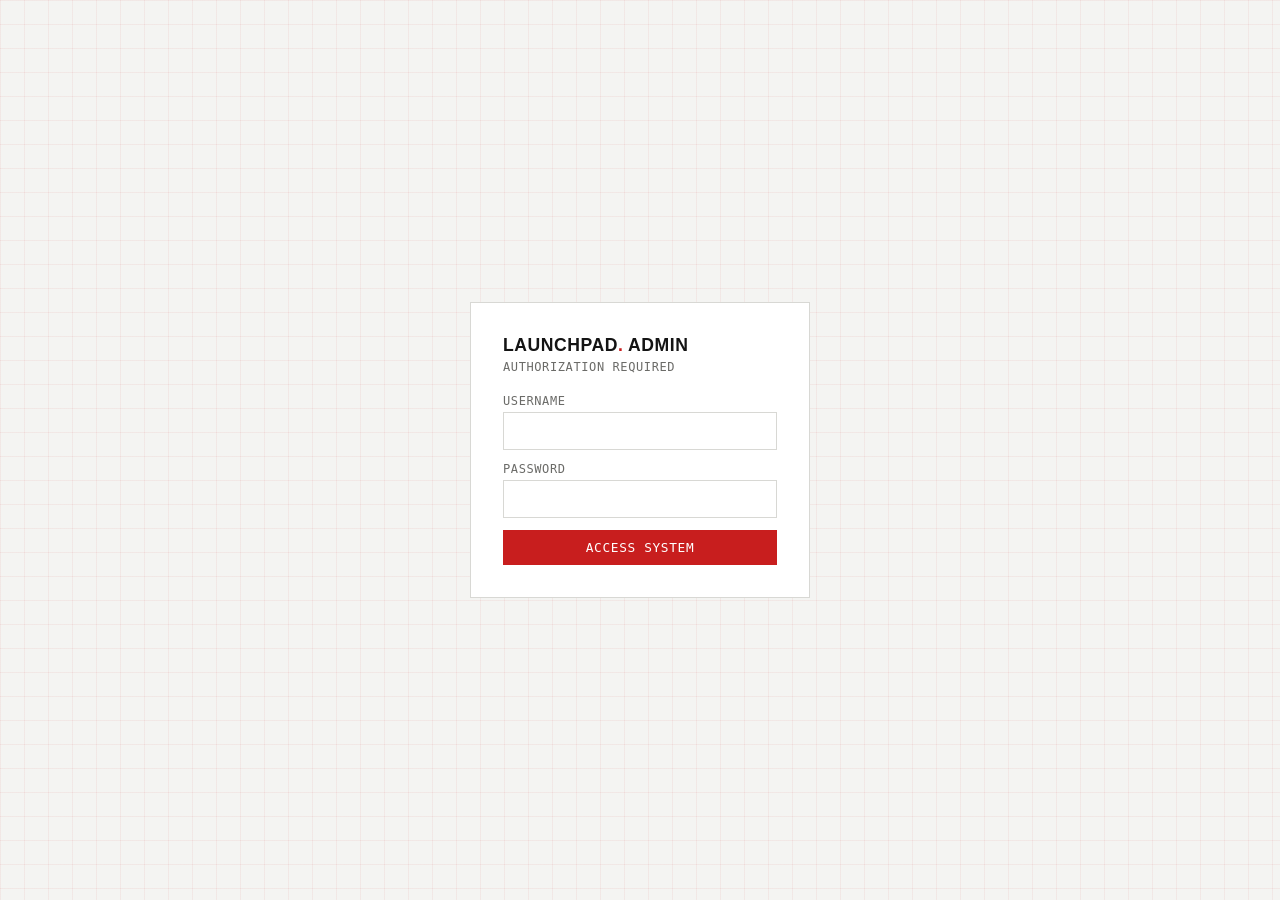
<file: index.html>
<!DOCTYPE html>
<html lang="en">
<head>
<meta charset="UTF-8">
<meta name="viewport" content="width=device-width, initial-scale=1.0">
<title>Launchpad Admin — Login</title>
<link rel="stylesheet" href="style.css">
<style>
  body { display: flex; align-items: center; justify-content: center; min-height: 100vh; }
  .login-box { width: 340px; padding: 32px; }
  .login-box h1 { font-size: 1.1rem; margin-bottom: 4px; }
  .login-box .sub { color: var(--muted); font-size: 0.75rem; margin-bottom: 20px; letter-spacing: 0.05em; }
</style>
</head>
<body>
  <div class="card login-box">
    <h1>LAUNCHPAD<span style="color:var(--red)">.</span> ADMIN</h1>
    <p class="sub">AUTHORIZATION REQUIRED</p>
    <form id="login-form">
      <label>Username</label>
      <input type="text" id="username" required autocomplete="username">
      <label>Password</label>
      <input type="password" id="password" required autocomplete="current-password">
      <button type="submit" style="width:100%">Access System</button>
    </form>
    <p id="login-error" class="hidden" style="color:var(--red); font-size:0.8rem; margin-top:12px;"></p>
  </div>
  <script src="config.js"></script>
  <script>
    document.getElementById('login-form').addEventListener('submit', async (e) => {
      e.preventDefault();
      const username = document.getElementById('username').value.trim();
      const password = document.getElementById('password').value;
      const errEl = document.getElementById('login-error');
      errEl.classList.add('hidden');
      try {
        const res = await fetch(`${API}/admin/login`, {
          method: 'POST',
          headers: { 'Content-Type': 'application/json' },
          body: JSON.stringify({ username, password }),
        });
        const data = await res.json();
        if (!res.ok) throw new Error(data.error || 'Login failed');
        localStorage.setItem('lp_token', data.token);
        localStorage.setItem('lp_role', data.role);
        localStorage.setItem('lp_username', data.username);
        window.location.href = 'dashboard.html';
      } catch (err) {
        errEl.textContent = err.message;
        errEl.classList.remove('hidden');
      }
    });
  </script>
</body>
</html>
</file>
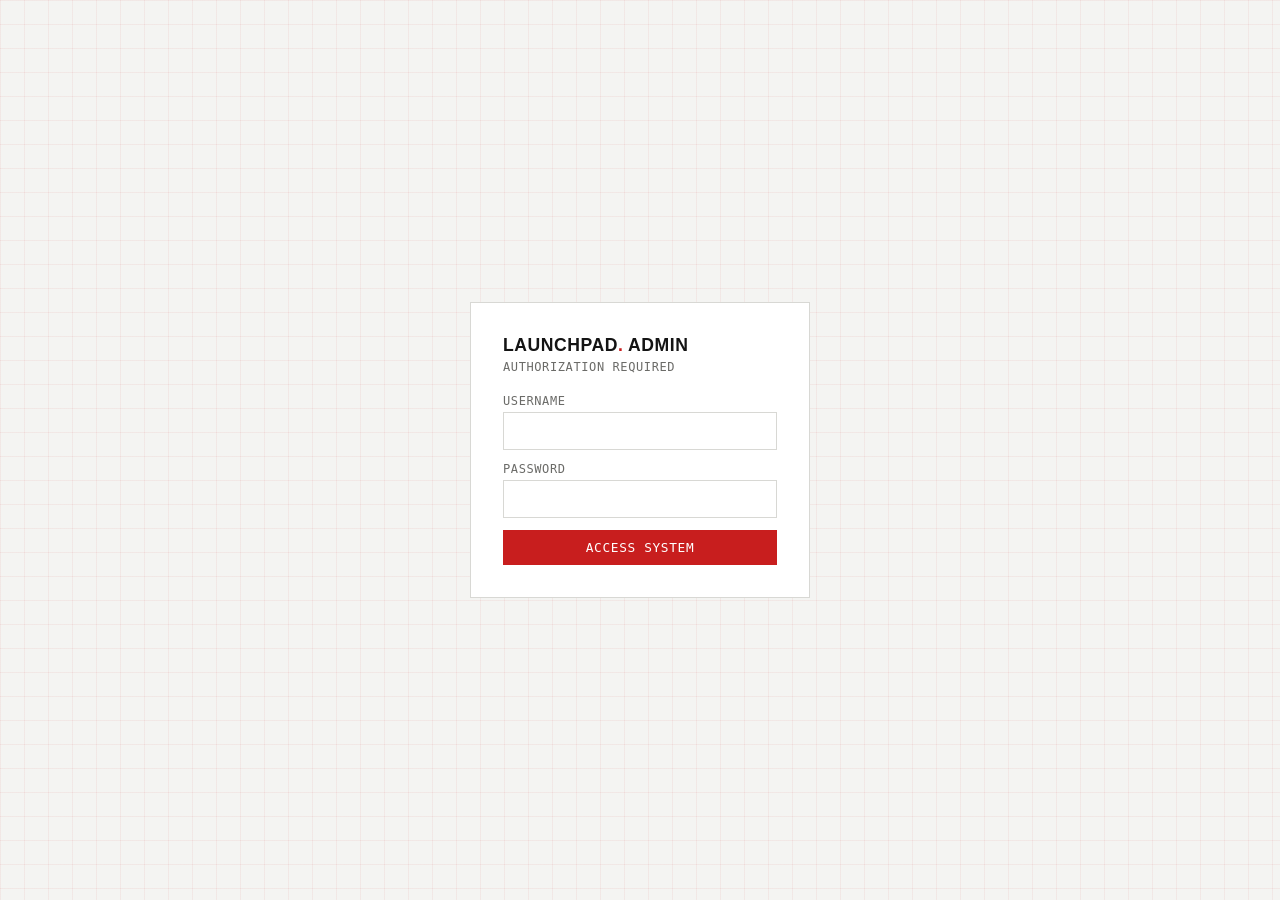
<file: activity.html>
<!DOCTYPE html>
<html lang="en">
<head>
<meta charset="UTF-8">
<meta name="viewport" content="width=device-width, initial-scale=1.0">
<title>Activity — Launchpad Admin</title>
<link rel="stylesheet" href="style.css">
</head>
<body>
<script src="config.js"></script>
<script src="shell.js"></script>
<script>
requireAuth();
const content = mountShell('activity');

content.innerHTML = `
  <div class="topbar"><h1>Activity Feed</h1></div>
  <div class="card activity-feed" id="feed"></div>
`;

loadFeed();

async function loadFeed() {
  const rows = await api('/activity?limit=200');
  document.getElementById('feed').innerHTML = rows.map(r => `
    <div class="row">
      <span class="time">${new Date(r.created_at*1000).toLocaleString()}</span>
      <span class="actor">${r.actor}</span>
      <span>${r.action}${r.detail ? ' — ' + r.detail : ''}</span>
    </div>
  `).join('') || '<p style="color:var(--muted)">No activity yet.</p>';
}
</script>
</body>
</html>
</file>
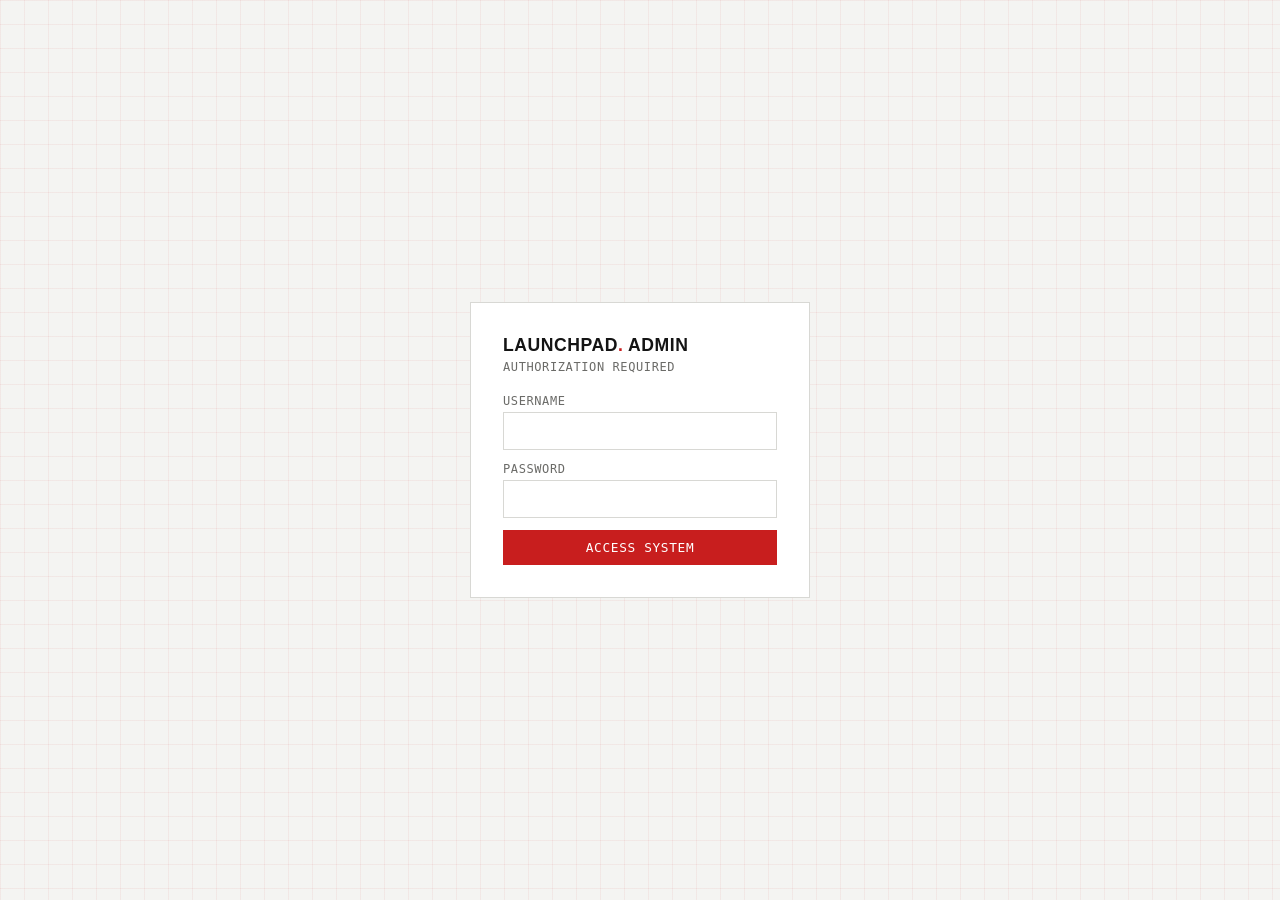
<file: dashboard.html>
<!DOCTYPE html>
<html lang="en">
<head>
<meta charset="UTF-8">
<meta name="viewport" content="width=device-width, initial-scale=1.0">
<title>Orders — Launchpad Admin</title>
<link rel="stylesheet" href="style.css">
</head>
<body>
<script src="config.js"></script>
<script src="shell.js"></script>
<script>
requireAuth();
const content = mountShell('dashboard');

content.innerHTML = `
  <div class="topbar">
    <h1>Orders</h1>
    <select id="status-filter" style="width:180px; margin:0;">
      <option value="">All statuses</option>
      <option value="new">New</option>
      <option value="concept">Concept</option>
      <option value="revision">Revision</option>
      <option value="half_paid">Half Paid</option>
      <option value="setup">Setup</option>
      <option value="full_paid">Full Paid</option>
      <option value="live">Live</option>
      <option value="done">Done</option>
      <option value="archived">Archived</option>
    </select>
  </div>
  <div class="card">
    <table>
      <thead><tr><th>Company</th><th>Tracking</th><th>Package</th><th>Status</th><th>Created</th></tr></thead>
      <tbody id="orders-tbody"></tbody>
    </table>
  </div>
  <div id="modal-root"></div>
`;

document.getElementById('status-filter').addEventListener('change', loadOrders);
loadOrders();

async function loadOrders() {
  const status = document.getElementById('status-filter').value;
  const orders = await api(`/orders${status ? `?status=${status}` : ''}`);
  const visible = status ? orders : orders.filter(o => o.status !== 'done');
  const tbody = document.getElementById('orders-tbody');
  tbody.innerHTML = visible.map(o => `
    <tr onclick="openOrder('${o.id}')">
      <td>${o.company_name}</td>
      <td>${o.tracking_username}</td>
      <td>${o.package_tier}</td>
      <td><span class="status-pill">${o.status.replace('_',' ')}</span></td>
      <td>${new Date(o.created_at * 1000).toLocaleDateString()}</td>
    </tr>
  `).join('') || '<tr><td colspan="5" style="color:var(--muted)">No orders yet.</td></tr>';
}

async function openOrder(id) {
  const order = await api(`/orders/${id}`);
  const comments = await api(`/orders/${id}/comments`);
  const previews = await api(`/orders/${id}/previews`);
  const pinStatus = await api(`/orders/${id}/pin`);

  document.getElementById('modal-root').innerHTML = `
    <div class="modal-backdrop" onclick="if(event.target===this)this.remove()">
      <div class="modal">
        <h2>${order.company_name}</h2>
        <p style="color:var(--muted); font-size:0.8rem; margin-bottom:8px;">${order.contact_name} · ${order.email}</p>

        <label>Tracking Username</label>
        <div style="display:flex; gap:6px; margin-bottom:4px;">
          <input id="tracking-username-input" value="${order.tracking_username}" style="margin:0;">
          <button onclick="updateTrackingUsername('${id}')" class="secondary" style="flex-shrink:0; padding:10px 14px;">Save</button>
        </div>
        <p id="tracking-username-status" style="font-size:0.75rem; margin-bottom:16px;"></p>

        <label>Status</label>
        <select id="status-select">
          ${['new','concept','revision','half_paid','setup','full_paid','live','done','archived'].map(s =>
            `<option value="${s}" ${s===order.status?'selected':''}>${s.replace('_',' ')}</option>`).join('')}
        </select>
        <button onclick="updateStatus('${id}')" class="secondary" style="margin-bottom:16px;">Update Status</button>
        <div style="display:flex; gap:8px; margin-bottom:16px;">
          <button onclick="markDone('${id}')" style="flex:1;">Mark Done</button>
          <button onclick="deleteOrderConfirm('${id}')" class="secondary" style="flex:1; border-color:var(--red); color:var(--red);">Delete Order</button>
        </div>

        <label>Plain-English Summary</label>
        <div id="ai-summary-box" style="font-size:0.85rem; border:1px solid var(--border); padding:10px; margin-bottom:8px; ${order.ai_summary ? '' : 'color:var(--muted)'}">
          ${order.ai_summary ? escapeHtml(order.ai_summary) : 'No summary generated yet.'}
        </div>
        <button onclick="genSummary('${id}', false)" class="secondary" style="margin-right:6px; margin-bottom:16px;">${order.ai_summary ? 'Refresh (cached)' : 'Generate'} Summary</button>
        ${order.ai_summary ? `<button onclick="genSummary('${id}', true)" class="secondary" style="margin-bottom:16px;">Force Regenerate</button>` : ''}

        <label>Website Preview</label>
        <input id="site-files-input" type="file" multiple webkitdirectory directory accept=".html,.htm,.css,.js,.mjs,.json,.svg,.png,.jpg,.jpeg,.gif,.webp,.ico,.woff,.woff2,.ttf,.otf,.mp4,.webm" style="margin-bottom:8px;">
        <p style="color:var(--muted); font-size:0.75rem; margin-bottom:8px;">Choose the complete website folder. It must include <code>index.html</code>; its CSS, scripts, images and fonts are kept together for a private preview. No public site URL is created.</p>
        <button onclick="submitPreview('${id}')" class="secondary" style="margin-bottom:4px;">Upload Preview Version</button>
        <p id="preview-upload-status" style="color:var(--muted); font-size:0.75rem; margin-bottom:16px;">Current versions: ${previews.length} · 250 files / 8 MB max</p>

        <label>Access PIN</label>
        <p style="font-size:0.8rem; margin-bottom:8px;">
          ${pinStatus.is_active ? `Active — ${pinStatus.attempts_remaining} attempt(s) left` : 'No active PIN'}
        </p>
        <button onclick="regenPin('${id}')" class="secondary" style="margin-bottom:16px;">Generate New PIN</button>

        <label>Comments</label>
        <div style="max-height:180px; overflow-y:auto; border:1px solid var(--border); padding:8px; margin-bottom:8px; font-size:0.85rem;">
          ${comments.map(c => `<div style="margin-bottom:8px;"><strong style="color:${c.author_type==='admin'?'var(--red-dim)':'var(--text)'}">${c.author_type}:</strong> ${escapeHtml(c.message)}</div>`).join('') || '<span style="color:var(--muted)">No comments.</span>'}
        </div>
        <textarea id="comment-input" rows="2" placeholder="Reply to customer..."></textarea>
        <button onclick="submitComment('${id}')" class="secondary" style="margin-bottom:16px;">Send Reply</button>

        <button onclick="document.querySelector('.modal-backdrop').remove()" style="width:100%">Close</button>
      </div>
    </div>
  `;
}

async function genSummary(id, force) {
  const box = document.getElementById('ai-summary-box');
  box.textContent = 'Generating...';
  try {
    const data = await api(`/orders/${id}/summary${force ? '?force=true' : ''}`, { method: 'POST', body: JSON.stringify({}) });
    box.textContent = data.summary;
    box.style.color = '';
  } catch (err) {
    box.textContent = `Failed: ${err.message}`;
  }
}

async function updateTrackingUsername(id) {
  const newUsername = document.getElementById('tracking-username-input').value.trim();
  const statusEl = document.getElementById('tracking-username-status');
  statusEl.textContent = '';
  if (!newUsername) { statusEl.textContent = 'Cannot be empty.'; statusEl.style.color = 'var(--red)'; return; }

  try {
    await api(`/orders/${id}`, { method: 'PATCH', body: JSON.stringify({ tracking_username: newUsername }) });
    statusEl.textContent = 'Saved. Customer must use the new link/username from now on.';
    statusEl.style.color = '#1a8a3a';
    loadOrders();
  } catch (err) {
    statusEl.textContent = err.message.includes('UNIQUE') ? 'That username is already taken by another order.' : `Failed: ${err.message}`;
    statusEl.style.color = 'var(--red)';
  }
}

async function markDone(id) {
  await api(`/orders/${id}`, { method: 'PATCH', body: JSON.stringify({ status: 'done' }) });
  document.querySelector('.modal-backdrop').remove();
  loadOrders();
}

async function deleteOrderConfirm(id) {
  if (!confirm('Delete this order permanently? This also removes its comments, previews, PINs and invoices. This cannot be undone.')) return;
  await api(`/orders/${id}`, { method: 'DELETE' });
  document.querySelector('.modal-backdrop').remove();
  loadOrders();
}

async function updateStatus(id) {
  const status = document.getElementById('status-select').value;
  await api(`/orders/${id}`, { method: 'PATCH', body: JSON.stringify({ status }) });
  document.querySelector('.modal-backdrop').remove();
  loadOrders();
}

async function submitPreview(id) {
  const input = document.getElementById('site-files-input');
  const status = document.getElementById('preview-upload-status');
  const selected = Array.from(input.files || []);
  if (!selected.length) { status.textContent = 'Choose your website folder first.'; status.style.color = 'var(--red)'; return; }
  if (selected.length > 250) { status.textContent = 'That folder has more than 250 files.'; status.style.color = 'var(--red)'; return; }

  const paths = selected.map(file => file.webkitRelativePath || file.name);
  const files = selected.map((file, index) => ({ file, path: paths[index] }));
  // Folder picker paths include the selected root folder. Strip that one segment so
  // index.html and assets resolve as they would when deployed at a site root.
  const firstSegments = files.map(item => item.path.split('/')[0]);
  if (firstSegments.length && firstSegments.every(segment => segment === firstSegments[0])) {
    files.forEach(item => { item.path = item.path.split('/').slice(1).join('/'); });
  }
  if (!files.some(item => item.path.toLowerCase() === 'index.html')) {
    status.textContent = 'The selected folder needs index.html at its top level.';
    status.style.color = 'var(--red)';
    return;
  }

  status.textContent = `Reading ${files.length} file${files.length === 1 ? '' : 's'}...`;
  status.style.color = 'var(--muted)';
  try {
    const payload = await Promise.all(files.map(async ({ file, path }) => ({
      path,
      content: (await readFileAsDataUrl(file)).split(',', 2)[1],
      content_type: file.type || mimeFromPath(path),
    })));
    status.textContent = 'Uploading preview...';
    const result = await api(`/orders/${id}/previews`, { method: 'POST', body: JSON.stringify({ files: payload }) });
    document.querySelector('.modal-backdrop').remove();
    openOrder(id);
  } catch (err) {
    status.textContent = `Upload failed: ${err.message}`;
    status.style.color = 'var(--red)';
  }
}

function readFileAsDataUrl(file) {
  return new Promise((resolve, reject) => {
    const reader = new FileReader();
    reader.onload = () => resolve(reader.result);
    reader.onerror = () => reject(new Error(`Could not read ${file.name}`));
    reader.readAsDataURL(file);
  });
}

function mimeFromPath(path) {
  const ext = path.split('.').pop().toLowerCase();
  return ({ html:'text/html; charset=utf-8', htm:'text/html; charset=utf-8', css:'text/css; charset=utf-8', js:'text/javascript; charset=utf-8', mjs:'text/javascript; charset=utf-8', json:'application/json', svg:'image/svg+xml', png:'image/png', jpg:'image/jpeg', jpeg:'image/jpeg', gif:'image/gif', webp:'image/webp', ico:'image/x-icon', woff:'font/woff', woff2:'font/woff2', ttf:'font/ttf', otf:'font/otf', mp4:'video/mp4', webm:'video/webm' })[ext] || 'application/octet-stream';
}

async function regenPin(id) {
  const data = await api(`/orders/${id}/pin`, { method: 'POST', body: JSON.stringify({}) });
  alert(`New PIN: ${data.pin}\\n\\nGive this to the customer now — it will not be shown again.`);
  document.querySelector('.modal-backdrop').remove();
  openOrder(id);
}

async function submitComment(id) {
  const message = document.getElementById('comment-input').value;
  if (!message.trim()) return;
  await api(`/orders/${id}/comments`, { method: 'POST', body: JSON.stringify({ message }) });
  document.querySelector('.modal-backdrop').remove();
  openOrder(id);
}

function escapeHtml(str) {
  const div = document.createElement('div');
  div.textContent = str;
  return div.innerHTML;
}
</script>
</body>
</html>
</file>
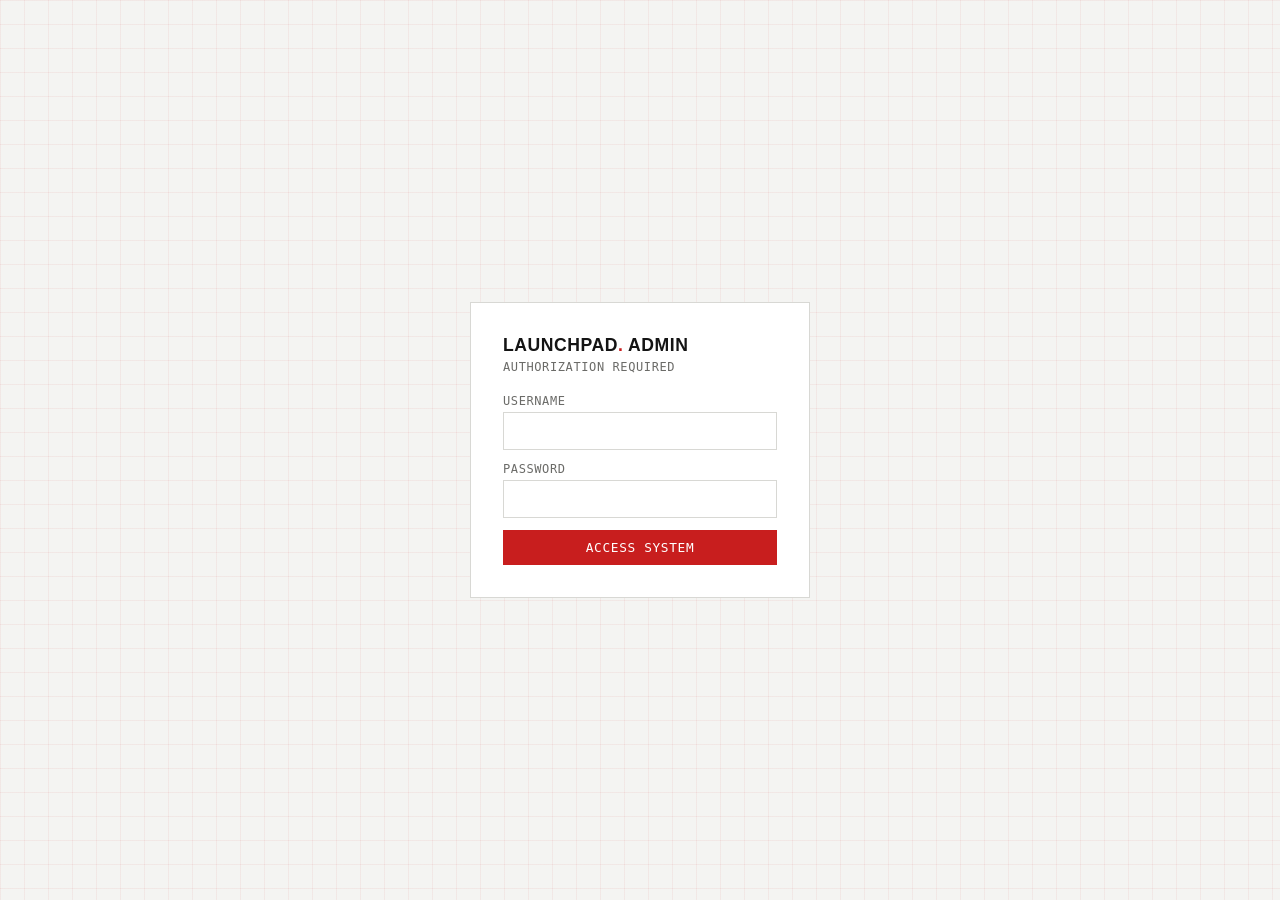
<file: emails.html>
<!DOCTYPE html>
<html lang="en">
<head>
<meta charset="UTF-8">
<meta name="viewport" content="width=device-width, initial-scale=1.0">
<title>Emails — Launchpad Admin</title>
<link rel="stylesheet" href="style.css">
</head>
<body>
<script src="config.js"></script>
<script src="shell.js"></script>
<script src="enquiries-shared.js"></script>
<script>
renderEnquiriesPage('email', 'Emails', 'emails');
</script>
</body>
</html>
</file>
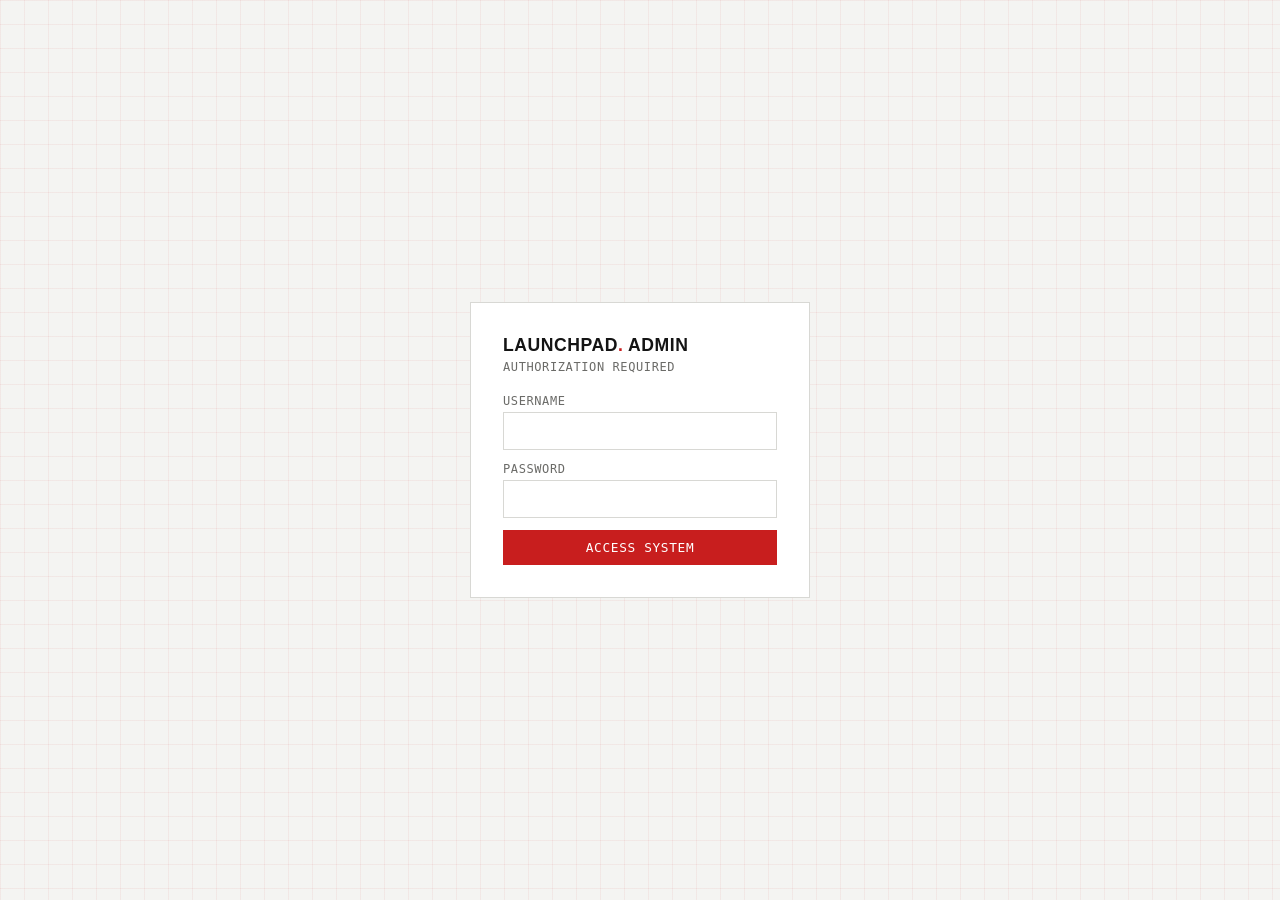
<file: enquiries.html>
<!DOCTYPE html>
<html lang="en">
<head>
<meta charset="UTF-8">
<meta name="viewport" content="width=device-width, initial-scale=1.0">
<title>Enquiries — Launchpad Admin</title>
<link rel="stylesheet" href="style.css">
</head>
<body>
<script src="config.js"></script>
<script src="shell.js"></script>
<script src="enquiries-shared.js"></script>
<script>
renderEnquiriesPage('enquiry', 'Enquiries', 'enquiries');
</script>
</body>
</html>
</file>
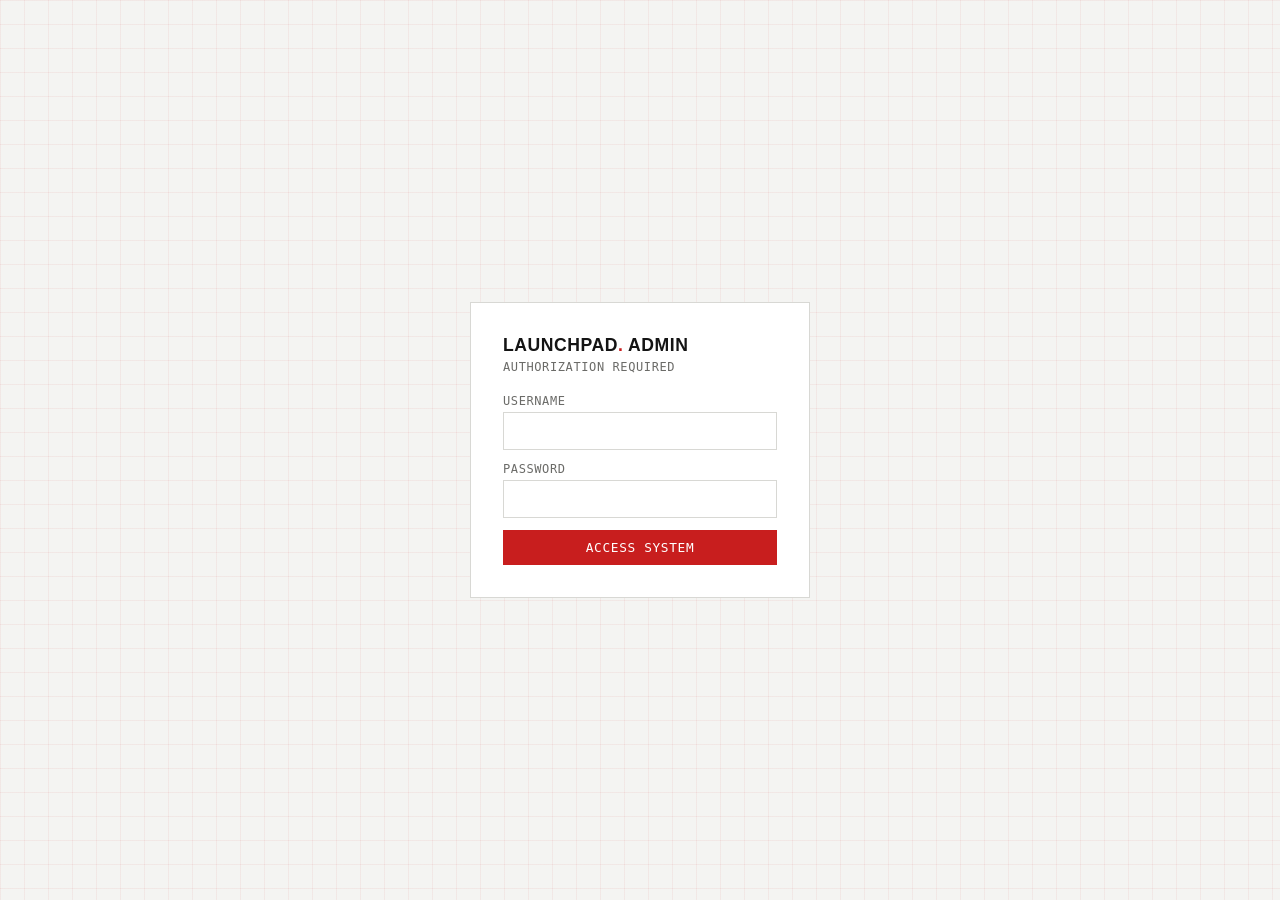
<file: invoices.html>
<!DOCTYPE html>
<html lang="en">
<head>
<meta charset="UTF-8">
<meta name="viewport" content="width=device-width, initial-scale=1.0">
<title>Invoices — Launchpad Admin</title>
<link rel="stylesheet" href="style.css">
</head>
<body>
<script src="config.js"></script>
<script src="shell.js"></script>
<script>
requireAuth();
const content = mountShell('invoices');

content.innerHTML = `
  <div class="topbar">
    <h1>Invoices &amp; Quotes</h1>
    <button onclick="showNewForm()">+ New</button>
  </div>
  <div class="card">
    <table>
      <thead><tr><th>Number</th><th>Type</th><th>Total (ZAR)</th><th>Status</th><th>Issued</th><th></th></tr></thead>
      <tbody id="inv-tbody"></tbody>
    </table>
  </div>
  <div id="modal-root"></div>
`;

loadInvoices();

async function loadInvoices() {
  const invoices = await api('/invoices');
  document.getElementById('inv-tbody').innerHTML = invoices.map(inv => `
    <tr>
      <td onclick="openInvoice('${inv.id}')">${inv.number}</td>
      <td onclick="openInvoice('${inv.id}')">${inv.type}</td>
      <td onclick="openInvoice('${inv.id}')">R ${(inv.total/100).toFixed(2)}</td>
      <td onclick="openInvoice('${inv.id}')"><span class="status-pill">${inv.status}</span></td>
      <td onclick="openInvoice('${inv.id}')">${new Date(inv.issued_at*1000).toLocaleDateString()}</td>
      <td><button class="secondary" onclick="event.stopPropagation(); downloadInvoicePdf('${inv.id}')" style="padding:4px 10px; font-size:0.7rem;">PDF</button></td>
    </tr>
  `).join('') || '<tr><td colspan="6" style="color:var(--muted)">No invoices yet.</td></tr>';
}

let lineItems = [{ desc: '', qty: 1, unit_price: 0 }];
let lastPayToDetails = localStorage.getItem('lp_last_pay_to') || '';

async function showNewForm() {
  const orders = await api('/orders');
  lineItems = [{ desc: '', qty: 1, unit_price: 0 }];
  renderNewForm(orders);
}

let currentOrderIdForAi = null;

function renderNewForm(orders) {
  currentOrderIdForAi = orders[0]?.id || null;
  document.getElementById('modal-root').innerHTML = `
    <div class="modal-backdrop" onclick="if(event.target===this)this.remove()">
      <div class="modal">
        <h2>New Quote / Invoice</h2>
        <label>Order</label>
        <select id="order-select" onchange="currentOrderIdForAi=this.value">
          ${orders.map(o => `<option value="${o.id}">${o.company_name} (${o.tracking_username})</option>`).join('')}
        </select>
        <label>Type</label>
        <select id="type-select">
          <option value="quote">Quote</option>
          <option value="invoice">Invoice</option>
        </select>
        <label>Line Items (amounts in Rands)</label>
        <button class="secondary" id="ai-gen-btn" onclick="generateLineItemsAi()" style="margin-bottom:12px; width:100%;">✨ Generate from Order Details</button>
        <div id="line-items"></div>
        <button class="secondary" onclick="addLineItem()" style="margin-bottom:16px;">+ Add Line</button>
        <label><input type="checkbox" id="vat-check" style="width:auto; display:inline-block; margin-right:6px;"> Apply 15% VAT</label>
        <label>Pay To (bank details — shown on PDF)</label>
        <textarea id="pay-to-input" rows="3" placeholder="Bank: FNB&#10;Account: 123456789&#10;Branch code: 250655">${lastPayToDetails}</textarea>
        <button onclick="submitInvoice()" style="width:100%; margin-top:12px;">Create</button>
        <button class="secondary" onclick="document.querySelector('.modal-backdrop').remove()" style="width:100%; margin-top:8px;">Cancel</button>
      </div>
    </div>
  `;
  renderLineItems();
}

async function generateLineItemsAi() {
  if (!currentOrderIdForAi) { alert('Select an order first.'); return; }
  const btn = document.getElementById('ai-gen-btn');
  const original = btn.textContent;
  btn.disabled = true;
  btn.textContent = 'Generating...';
  try {
    const data = await api(`/orders/${currentOrderIdForAi}/suggest-line-items`, { method: 'POST', body: JSON.stringify({}) });
    if (data.line_items && data.line_items.length) {
      lineItems = data.line_items;
      renderLineItems();
    }
  } catch (err) {
    alert(`Failed to generate: ${err.message}`);
  } finally {
    btn.disabled = false;
    btn.textContent = original;
  }
}

function renderLineItems() {
  document.getElementById('line-items').innerHTML = lineItems.map((li, i) => `
    <div style="display:flex; gap:6px; margin-bottom:8px;">
      <input placeholder="Description" value="${li.desc}" oninput="lineItems[${i}].desc=this.value" style="margin:0; flex:2;">
      <input type="number" placeholder="Qty" value="${li.qty}" oninput="lineItems[${i}].qty=Number(this.value)" style="margin:0; flex:1;">
      <input type="number" placeholder="Unit R" value="${li.unit_price}" oninput="lineItems[${i}].unit_price=Number(this.value)" style="margin:0; flex:1;">
      <button type="button" class="secondary" onclick="removeLineItem(${i})" style="margin:0; flex-shrink:0; padding:0 12px; color:var(--red); border-color:var(--red);" ${lineItems.length <= 1 ? 'disabled' : ''}>✕</button>
    </div>
  `).join('');
}

function removeLineItem(i) {
  if (lineItems.length <= 1) return; // always keep at least one row
  lineItems.splice(i, 1);
  renderLineItems();
}

function addLineItem() {
  lineItems.push({ desc: '', qty: 1, unit_price: 0 });
  renderLineItems();
}

async function submitInvoice() {
  const orderId = document.getElementById('order-select').value;
  const type = document.getElementById('type-select').value;
  const apply_vat = document.getElementById('vat-check').checked;
  const pay_to_details = document.getElementById('pay-to-input').value.trim();
  localStorage.setItem('lp_last_pay_to', pay_to_details);
  // convert Rand inputs to cents
  const line_items = lineItems.map(li => ({ desc: li.desc, qty: li.qty, unit_price: Math.round(li.unit_price * 100) }));

  await api(`/orders/${orderId}/invoices`, { method: 'POST', body: JSON.stringify({ type, line_items, apply_vat, pay_to_details }) });
  document.querySelector('.modal-backdrop').remove();
  loadInvoices();
}

async function downloadInvoicePdf(id) {
  const invoices = await api('/invoices');
  const inv = invoices.find(i => i.id === id);
  if (!inv) return alert('Invoice not found');

  const order = await api(`/orders/${inv.order_id}`);

  const rowsHtml = inv.line_items.map(li => `
    <tr>
      <td>${escapeHtmlPdf(li.desc)}</td>
      <td style="text-align:center">${li.qty}</td>
      <td style="text-align:right">R ${(li.unit_price/100).toFixed(2)}</td>
      <td style="text-align:right">R ${((li.qty*li.unit_price)/100).toFixed(2)}</td>
    </tr>
  `).join('');

  const win = window.open('', '_blank');
  win.document.write(`
    <html>
    <head>
      <title>${inv.number}</title>
      <style>
        body { font-family: Arial, sans-serif; padding: 40px; color: #141414; }
        h1 { font-size: 1.4rem; margin-bottom: 4px; }
        .meta { color: #666; font-size: 0.85rem; margin-bottom: 24px; }
        table { width: 100%; border-collapse: collapse; margin-bottom: 20px; }
        th, td { padding: 8px 10px; border-bottom: 1px solid #ddd; font-size: 0.9rem; }
        th { text-align: left; background: #f4f4f2; text-transform: uppercase; font-size: 0.7rem; }
        .totals { width: 260px; margin-left: auto; }
        .totals div { display: flex; justify-content: space-between; padding: 4px 0; font-size: 0.9rem; }
        .totals .grand { font-weight: bold; font-size: 1.1rem; border-top: 2px solid #141414; margin-top: 6px; padding-top: 8px; }
        .red { color: #c81e1e; }
      </style>
    </head>
    <body>
      <h1>LAUNCHPAD<span class="red">.</span> — ${inv.type.toUpperCase()}</h1>
      <div class="meta">
        ${inv.number} &middot; Issued ${new Date(inv.issued_at*1000).toLocaleDateString()}<br>
        Bill to: ${escapeHtmlPdf(order.company_name)} (${escapeHtmlPdf(order.contact_name)}, ${escapeHtmlPdf(order.email)})
      </div>
      <table>
        <thead><tr><th>Description</th><th style="text-align:center">Qty</th><th style="text-align:right">Unit Price</th><th style="text-align:right">Total</th></tr></thead>
        <tbody>${rowsHtml}</tbody>
      </table>
      <div class="totals">
        <div><span>Subtotal</span><span>R ${(inv.subtotal/100).toFixed(2)}</span></div>
        ${inv.vat ? `<div><span>VAT (15%)</span><span>R ${(inv.vat/100).toFixed(2)}</span></div>` : ''}
        <div class="grand"><span>Total</span><span>R ${(inv.total/100).toFixed(2)}</span></div>
      </div>
      ${inv.pay_to_details ? `
        <div style="margin-top:32px; padding-top:16px; border-top:1px solid #ddd;">
          <div style="font-size:0.7rem; text-transform:uppercase; color:#666; margin-bottom:6px; letter-spacing:0.05em;">Pay To</div>
          <div style="font-size:0.9rem; white-space:pre-wrap;">${escapeHtmlPdf(inv.pay_to_details)}</div>
        </div>
      ` : ''}
      <scr` + `ipt>window.onload = () => window.print();</scr` + `ipt>
    </body>
    </html>
  `);
  win.document.close();
}

function escapeHtmlPdf(str) {
  const div = document.createElement('div');
  div.textContent = str || '';
  return div.innerHTML;
}

async function openInvoice(id) {
  // simple status update modal
  document.getElementById('modal-root').innerHTML = `
    <div class="modal-backdrop" onclick="if(event.target===this)this.remove()">
      <div class="modal">
        <h2>Update Status</h2>
        <select id="status-update">
          ${['draft','sent','paid','overdue','void'].map(s => `<option value="${s}">${s}</option>`).join('')}
        </select>
        <button onclick="setInvoiceStatus('${id}')" style="width:100%; margin-top:12px;">Save</button>
      </div>
    </div>
  `;
}

async function setInvoiceStatus(id) {
  const status = document.getElementById('status-update').value;
  await api(`/invoices/${id}`, { method: 'PATCH', body: JSON.stringify({ status }) });
  document.querySelector('.modal-backdrop').remove();
  loadInvoices();
}
</script>
</body>
</html>
</file>
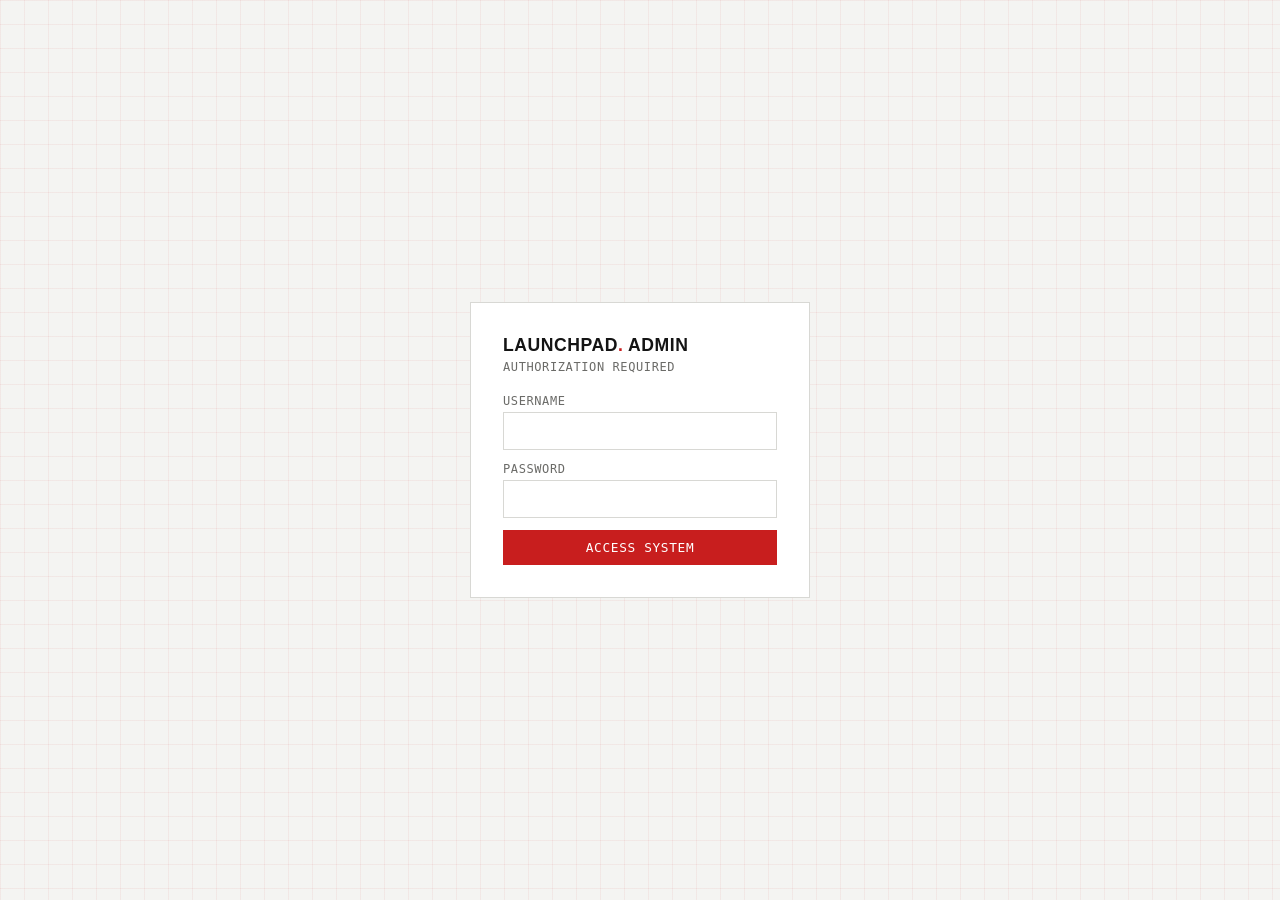
<file: orders-done.html>
<!DOCTYPE html>
<html lang="en">
<head>
<meta charset="UTF-8">
<meta name="viewport" content="width=device-width, initial-scale=1.0">
<title>Orders: Done — Launchpad Admin</title>
<link rel="stylesheet" href="style.css">
</head>
<body>
<script src="config.js"></script>
<script src="shell.js"></script>
<script>
requireAuth();
const content = mountShell('orders-done');

content.innerHTML = `
  <div class="topbar"><h1>Orders: Done</h1></div>
  <div class="card">
    <table>
      <thead><tr><th>Company</th><th>Tracking</th><th>Package</th><th>Created</th></tr></thead>
      <tbody id="orders-tbody"></tbody>
    </table>
  </div>
  <div id="modal-root"></div>
`;

loadOrders();

async function loadOrders() {
  const orders = await api('/orders?status=done');
  const tbody = document.getElementById('orders-tbody');
  tbody.innerHTML = orders.map(o => `
    <tr onclick="openOrder('${o.id}')">
      <td>${o.company_name}</td>
      <td>${o.tracking_username}</td>
      <td>${o.package_tier}</td>
      <td>${new Date(o.created_at * 1000).toLocaleDateString()}</td>
    </tr>
  `).join('') || '<tr><td colspan="4" style="color:var(--muted)">No completed orders yet.</td></tr>';
}

async function openOrder(id) {
  const order = await api(`/orders/${id}`);
  document.getElementById('modal-root').innerHTML = `
    <div class="modal-backdrop" onclick="if(event.target===this)this.remove()">
      <div class="modal">
        <h2>${order.company_name}</h2>
        <p style="color:var(--muted); font-size:0.8rem; margin-bottom:16px;">${order.tracking_username} · ${order.contact_name} · ${order.email}</p>
        <label>Status</label>
        <select id="status-select">
          ${['new','concept','revision','half_paid','setup','full_paid','live','done','archived'].map(s =>
            `<option value="${s}" ${s===order.status?'selected':''}>${s.replace('_',' ')}</option>`).join('')}
        </select>
        <button onclick="updateStatus('${id}')" class="secondary" style="margin-bottom:16px;">Move Back to Active</button>
        <button onclick="deleteOrderConfirm('${id}')" class="secondary" style="width:100%; border-color:var(--red); color:var(--red); margin-bottom:16px;">Delete Order</button>
        <button onclick="document.querySelector('.modal-backdrop').remove()" style="width:100%">Close</button>
      </div>
    </div>
  `;
}

async function updateStatus(id) {
  const status = document.getElementById('status-select').value;
  await api(`/orders/${id}`, { method: 'PATCH', body: JSON.stringify({ status }) });
  document.querySelector('.modal-backdrop').remove();
  loadOrders();
}

async function deleteOrderConfirm(id) {
  if (!confirm('Delete this order permanently? This also removes its comments, previews, PINs and invoices. This cannot be undone.')) return;
  await api(`/orders/${id}`, { method: 'DELETE' });
  document.querySelector('.modal-backdrop').remove();
  loadOrders();
}
</script>
</body>
</html>
</file>
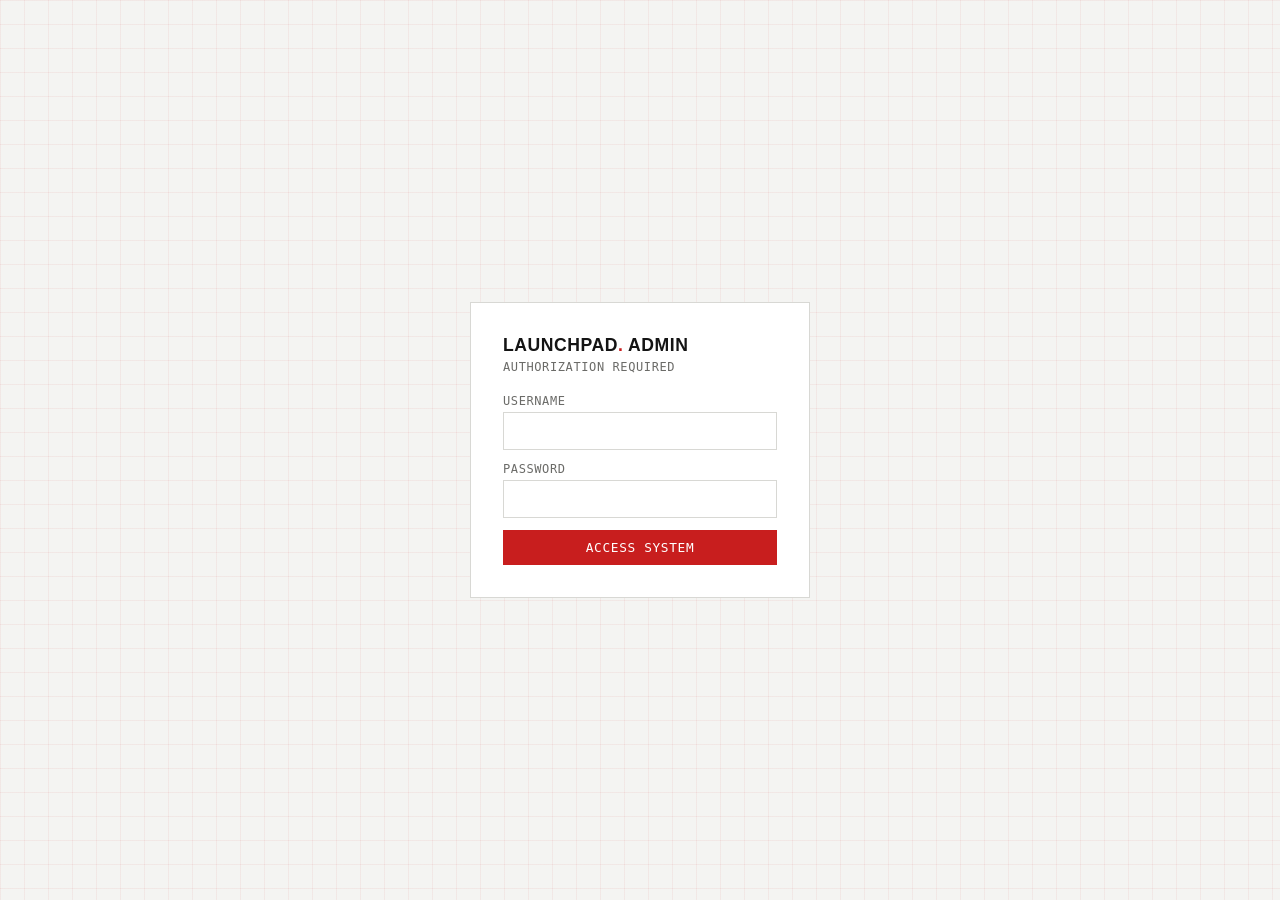
<file: plans.html>
<!DOCTYPE html>
<html lang="en">
<head>
<meta charset="UTF-8">
<meta name="viewport" content="width=device-width, initial-scale=1.0">
<title>Plans — Launchpad Admin</title>
<link rel="stylesheet" href="style.css">
</head>
<body>
<script src="config.js"></script>
<script src="shell.js"></script>
<script src="plans.js"></script>
<script>
renderPlansPage();
</script>
</body>
</html>
</file>
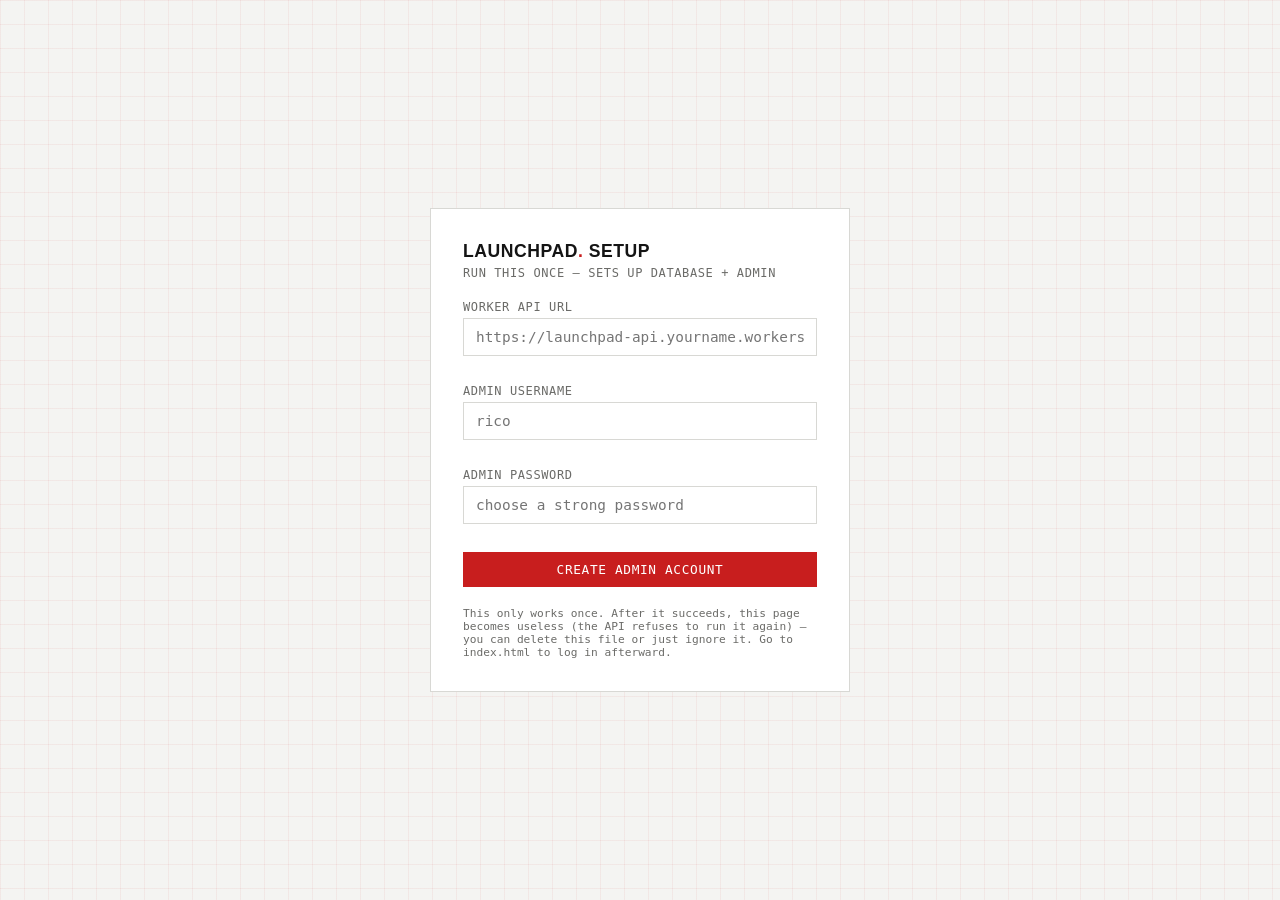
<file: setup.html>
<!DOCTYPE html>
<html lang="en">
<head>
<meta charset="UTF-8">
<meta name="viewport" content="width=device-width, initial-scale=1.0">
<title>Setup — Launchpad Admin</title>
<link rel="stylesheet" href="style.css">
<style>
  body { display: flex; align-items: center; justify-content: center; min-height: 100vh; }
  .box { width: 420px; padding: 32px; }
  .box h1 { font-size: 1.1rem; margin-bottom: 4px; }
  .box .sub { color: var(--muted); font-size: 0.75rem; margin-bottom: 20px; letter-spacing: 0.05em; }
  .step { margin-bottom: 16px; }
  .ok { color: #1a8a3a; font-size: 0.85rem; margin-top: 10px; }
  .err { color: var(--red); font-size: 0.85rem; margin-top: 10px; }
</style>
</head>
<body>
  <div class="card box">
    <h1>LAUNCHPAD<span style="color:var(--red)">.</span> SETUP</h1>
    <p class="sub">RUN THIS ONCE — SETS UP DATABASE + ADMIN</p>

    <div class="step">
      <label>Worker API URL</label>
      <input type="text" id="api-url" placeholder="https://launchpad-api.yourname.workers.dev">
    </div>
    <div class="step">
      <label>Admin Username</label>
      <input type="text" id="username" placeholder="rico">
    </div>
    <div class="step">
      <label>Admin Password</label>
      <input type="password" id="password" placeholder="choose a strong password">
    </div>

    <button onclick="runBootstrap()" style="width:100%">Create Admin Account</button>
    <p id="result"></p>

    <p style="color:var(--muted); font-size:0.7rem; margin-top:20px;">
      This only works once. After it succeeds, this page becomes useless (the API refuses to run it again) — you can delete this file or just ignore it. Go to <code>index.html</code> to log in afterward.
    </p>
  </div>

  <script>
    async function runBootstrap() {
      const apiUrl = document.getElementById('api-url').value.trim().replace(/\/$/, '');
      const username = document.getElementById('username').value.trim();
      const password = document.getElementById('password').value;
      const resultEl = document.getElementById('result');
      resultEl.textContent = '';
      resultEl.className = '';

      if (!apiUrl || !username || !password) {
        resultEl.textContent = 'Fill in all three fields.';
        resultEl.className = 'err';
        return;
      }

      try {
        const res = await fetch(`${apiUrl}/admin/bootstrap`, {
          method: 'POST',
          headers: { 'Content-Type': 'application/json' },
          body: JSON.stringify({ username, password }),
        });
        const data = await res.json();
        if (!res.ok) throw new Error(data.error || 'Setup failed');

        resultEl.textContent = 'Database schema created + admin account set up. Save your API URL — you\'ll need to put it into config.js and app.js before deploying properly. Go to index.html to log in.';
        resultEl.className = 'ok';
      } catch (err) {
        resultEl.textContent = err.message;
        resultEl.className = 'err';
      }
    }
  </script>
</body>
</html>
</file>
<file: style.css>
:root {
  --bg: #f4f4f2;
  --panel: #ffffff;
  --border: #d8d8d4;
  --text: #141414;
  --muted: #6b6b68;
  --red: #c81e1e;
  --red-dim: #8f1414;
  --grid: rgba(200,30,30,0.06);
}

* { box-sizing: border-box; margin: 0; padding: 0; }

body {
  background:
    linear-gradient(var(--grid) 1px, transparent 1px),
    linear-gradient(90deg, var(--grid) 1px, transparent 1px),
    var(--bg);
  background-size: 24px 24px;
  color: var(--text);
  font-family: 'Share Tech Mono', monospace;
}

h1, h2, h3 { font-family: 'Syne', sans-serif; font-weight: 700; text-transform: uppercase; letter-spacing: 0.03em; }

a { color: var(--red); }

.app-shell { display: grid; grid-template-columns: 220px 1fr; min-height: 100vh; }

.sidebar {
  background: #fff;
  border-right: 1px solid var(--border);
  padding: 24px 0;
}
.sidebar .logo { padding: 0 20px 24px; border-bottom: 1px solid var(--border); margin-bottom: 20px; }
.sidebar .logo strong { font-family: 'Syne', sans-serif; font-size: 1.1rem; }
.sidebar .logo strong .dot { color: var(--red); }
.sidebar .logo span { display: block; color: var(--muted); font-size: 0.7rem; letter-spacing: 0.1em; margin-top: 2px; }

.nav-item {
  display: block;
  padding: 10px 20px;
  color: var(--text);
  text-decoration: none;
  font-size: 0.85rem;
  border-left: 3px solid transparent;
}
.nav-item:hover, .nav-item.active {
  background: rgba(200,30,30,0.05);
  border-left-color: var(--red);
  color: var(--red-dim);
}

main.content { padding: 32px 40px; }

.topbar { display: flex; justify-content: space-between; align-items: center; margin-bottom: 24px; }
.topbar h1 { font-size: 1.4rem; }

.card {
  background: var(--panel);
  border: 1px solid var(--border);
  padding: 20px;
}

.grid-2 { display: grid; grid-template-columns: 1fr 1fr; gap: 20px; }
.grid-3 { display: grid; grid-template-columns: 1fr 1fr 1fr; gap: 16px; }

table { width: 100%; border-collapse: collapse; font-size: 0.85rem; }
th, td { text-align: left; padding: 10px 12px; border-bottom: 1px solid var(--border); }
th { color: var(--muted); text-transform: uppercase; font-size: 0.7rem; letter-spacing: 0.05em; }
tr:hover td { background: rgba(200,30,30,0.03); cursor: pointer; }

.status-pill {
  display: inline-block;
  border: 1px solid var(--red);
  color: var(--red-dim);
  font-size: 0.7rem;
  text-transform: uppercase;
  padding: 2px 8px;
  letter-spacing: 0.05em;
}

button, .btn {
  background: var(--red);
  color: #fff;
  border: none;
  padding: 10px 18px;
  font-family: inherit;
  cursor: pointer;
  text-transform: uppercase;
  font-size: 0.8rem;
  letter-spacing: 0.05em;
}
button:hover, .btn:hover { background: var(--red-dim); }
button.secondary { background: transparent; color: var(--red); border: 1px solid var(--red); }
button.secondary:hover { background: rgba(200,30,30,0.05); }

input, textarea, select {
  width: 100%;
  background: #fff;
  border: 1px solid var(--border);
  padding: 10px 12px;
  font-family: inherit;
  font-size: 0.9rem;
  margin-bottom: 12px;
}
input:focus, textarea:focus, select:focus { outline: none; border-color: var(--red); }
label { display: block; font-size: 0.75rem; color: var(--muted); text-transform: uppercase; letter-spacing: 0.05em; margin-bottom: 4px; }

/* "POI" style scanning feed effect for activity log */
.activity-feed { font-size: 0.8rem; }
.activity-feed .row { display: flex; gap: 10px; padding: 6px 0; border-bottom: 1px dashed var(--border); }
.activity-feed .row .time { color: var(--muted); width: 130px; flex-shrink: 0; }
.activity-feed .row .actor { color: var(--red-dim); font-weight: bold; width: 90px; flex-shrink: 0; }

.hidden { display: none !important; }
.modal-backdrop {
  position: fixed; inset: 0; background: rgba(0,0,0,0.4);
  display: flex; align-items: center; justify-content: center; z-index: 50;
}
.modal { background: #fff; border: 1px solid var(--border); padding: 28px; width: 480px; max-width: 92vw; max-height: 85vh; overflow-y: auto; }
</file>
